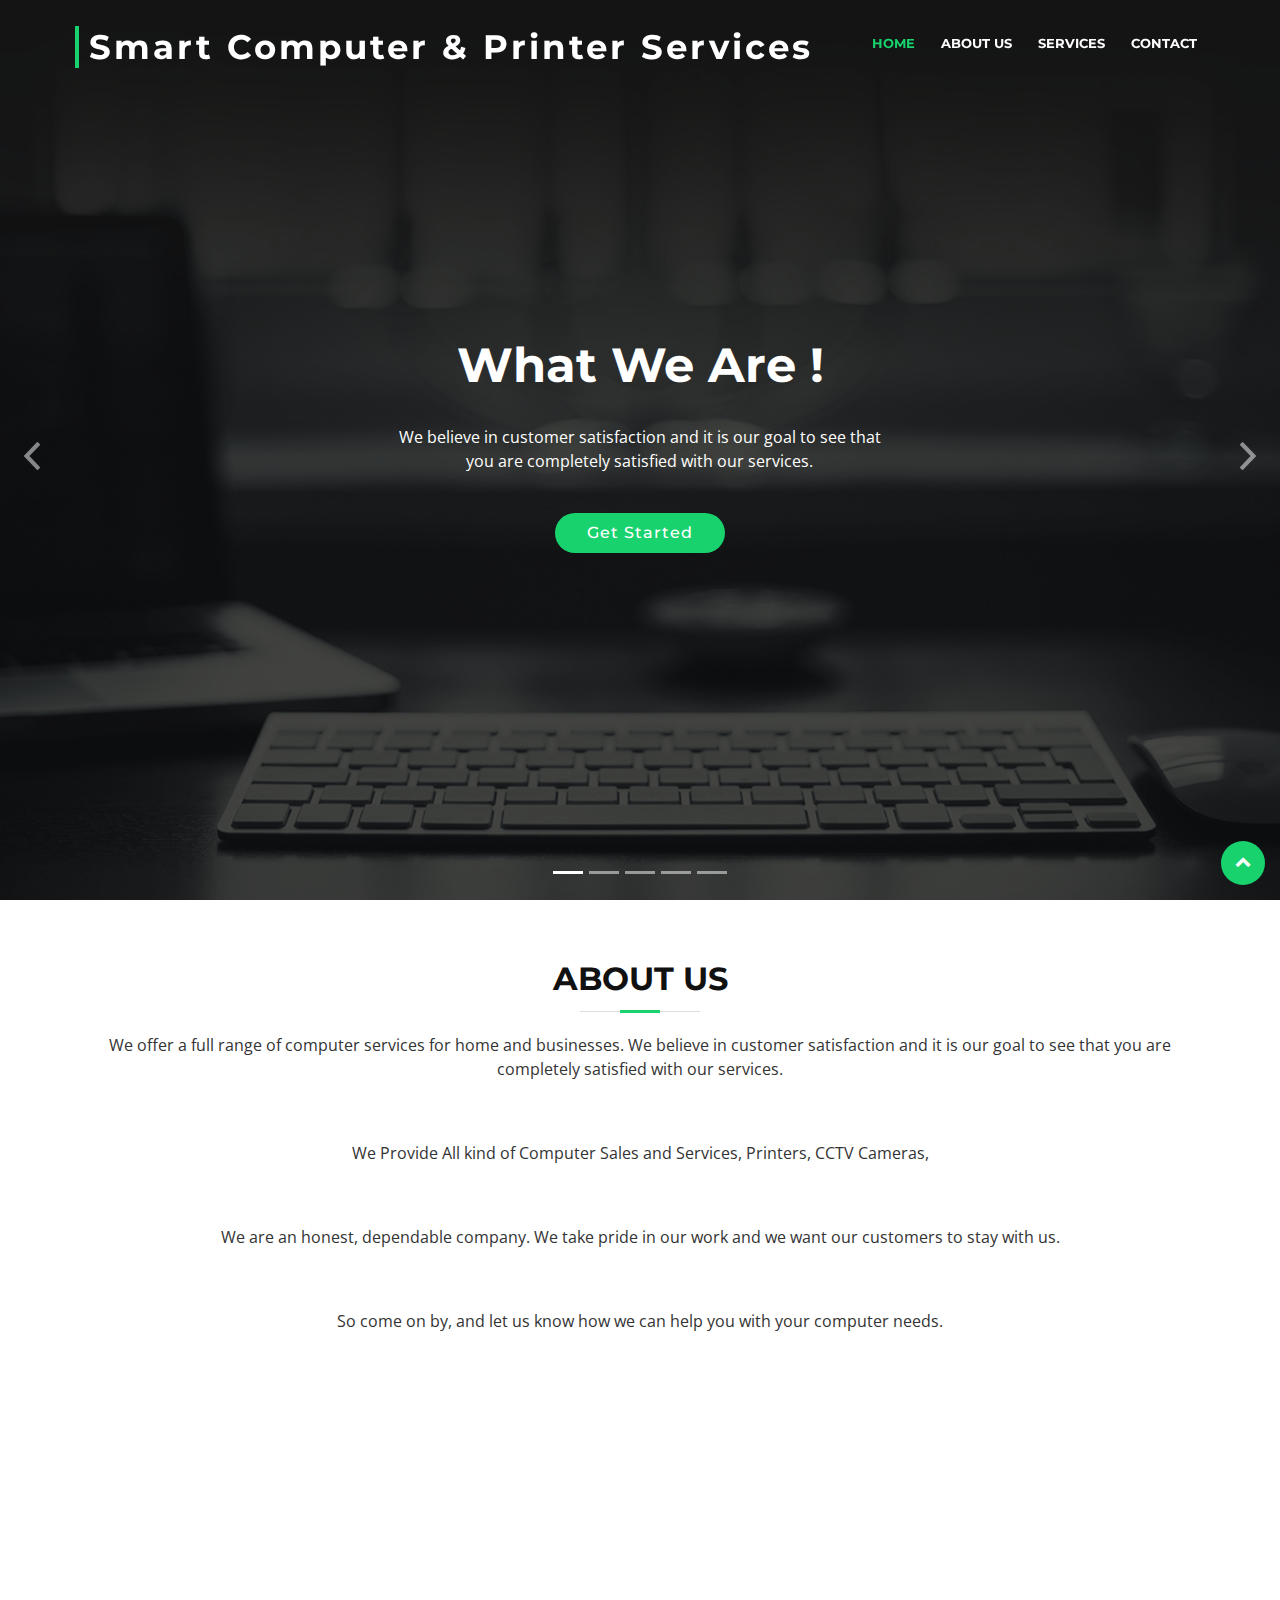
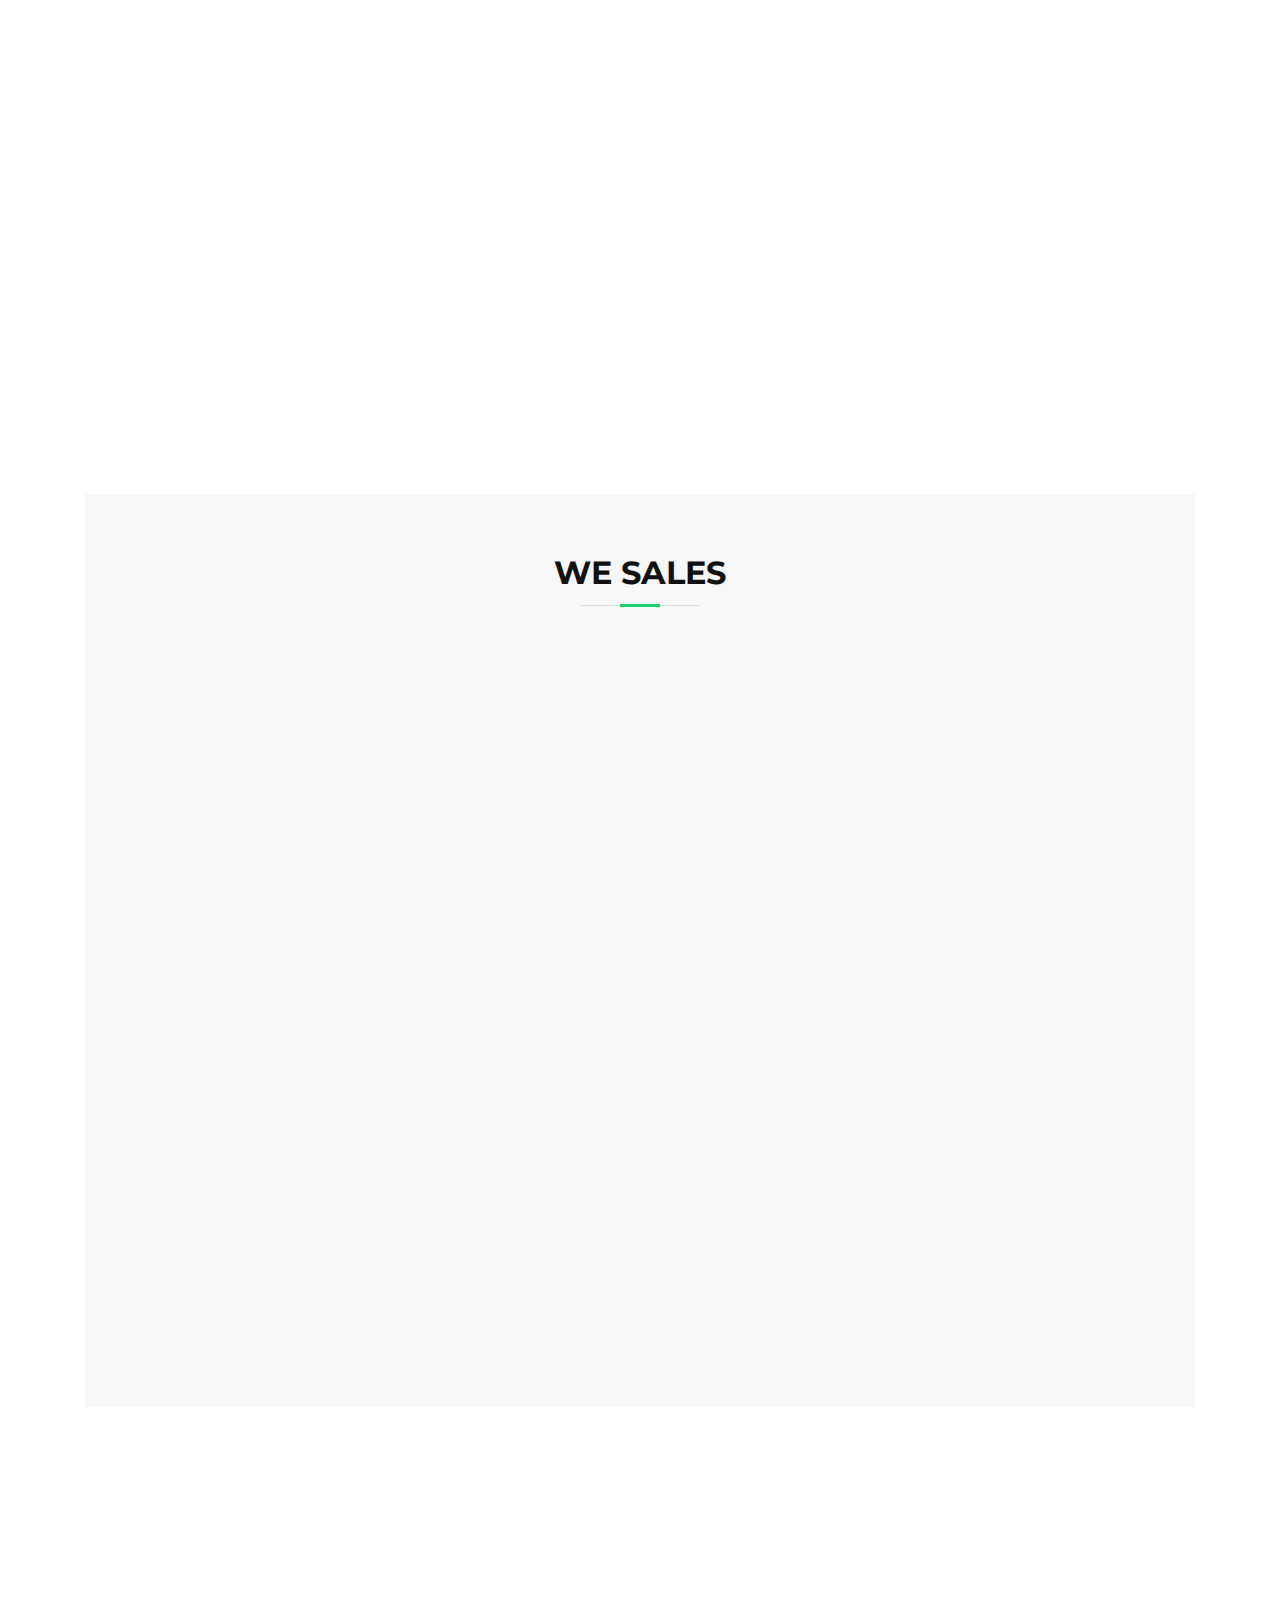
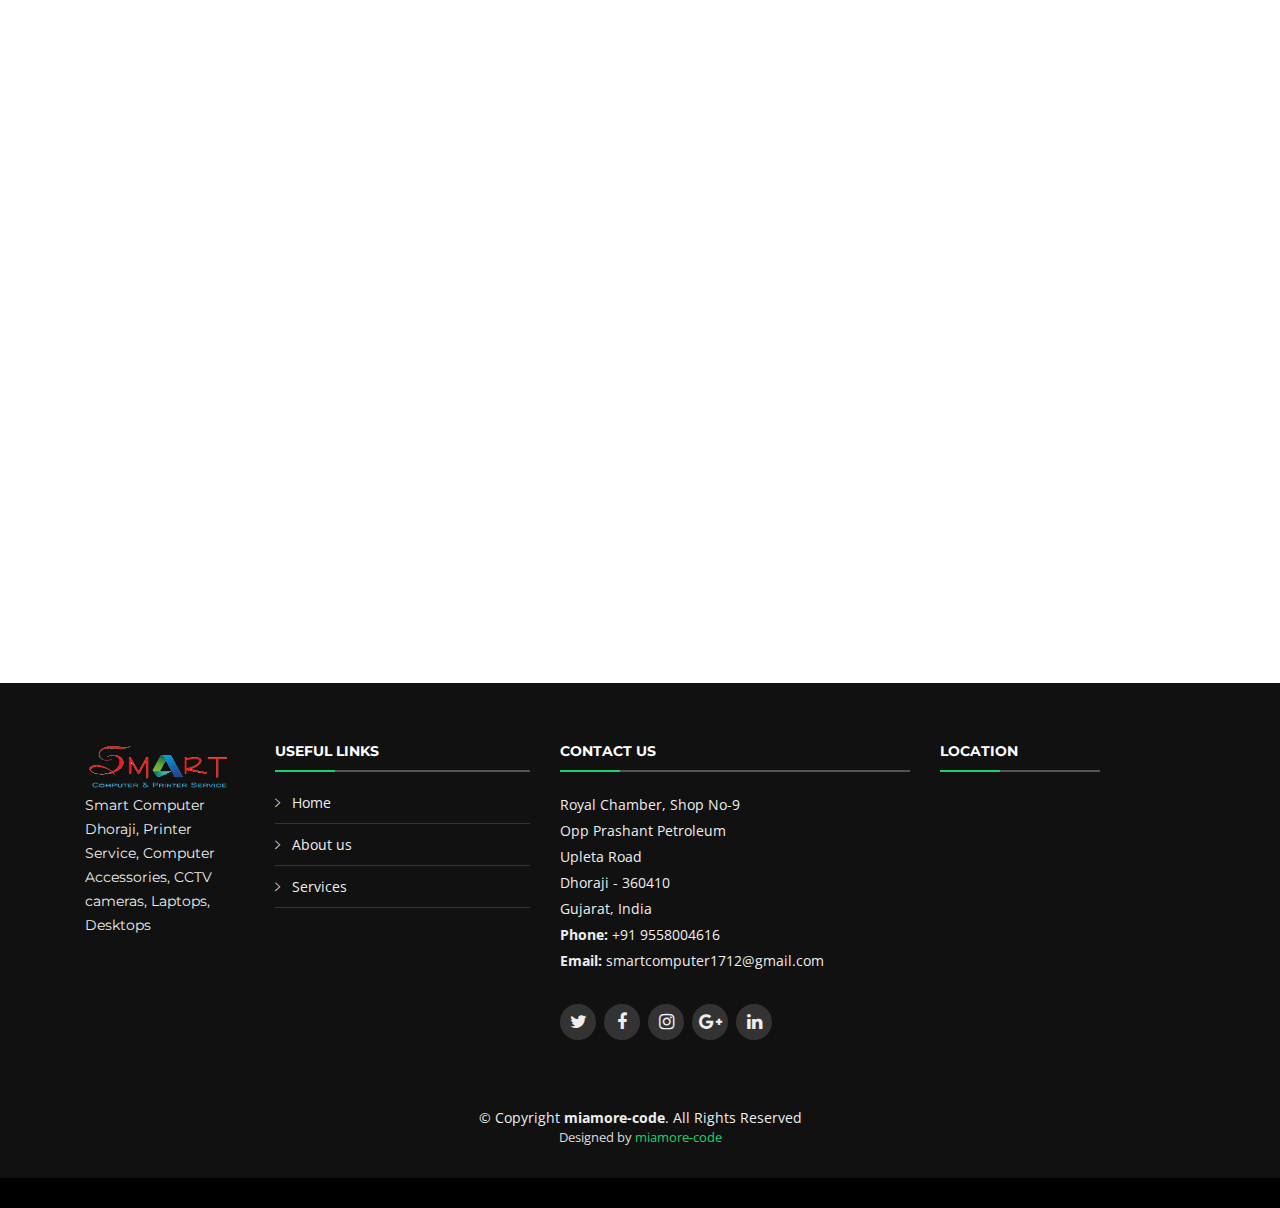
<file: index.html>
<!DOCTYPE html>
<html lang="en">
<head>
  <meta charset="utf-8">
  <title>Smart Computer Dhoraji - Sales and Services</title>
  <meta content="width=device-width, initial-scale=1.0" name="viewport">
  <meta content="Smart Computer Dhoraji, Printer Service, Computer Accessories, CCTV cameras, Laptops, Desktops" name="keywords">
  <meta content="We offer a full range of computer services, new desktop, laptop sales, printer services, sales all kind of computer peripherals, Printer Services Specialists, cartridge reffiling, CCTV camera sales and services." name="description">

  <!-- Favicons -->
  <link href="Images/icon.png" rel="icon">
  <link href="img/apple-touch-icon.png" rel="apple-touch-icon">

  <!-- Google Fonts -->
  <link href="https://fonts.googleapis.com/css?family=Open+Sans:300,300i,400,400i,700,700i|Montserrat:300,400,500,700" rel="stylesheet">

  <!-- Bootstrap CSS File -->
  <link href="lib/bootstrap/css/bootstrap.min.css" rel="stylesheet">

  <!-- Libraries CSS Files -->
  <link href="lib/font-awesome/css/font-awesome.min.css" rel="stylesheet">
  <link href="lib/animate/animate.min.css" rel="stylesheet">
  <link href="lib/ionicons/css/ionicons.min.css" rel="stylesheet">
  <link href="lib/owlcarousel/assets/owl.carousel.min.css" rel="stylesheet">
  <link href="lib/lightbox/css/lightbox.min.css" rel="stylesheet">

  <!-- Main Stylesheet File -->
  <link href="css/style.css" rel="stylesheet">

</head>

<body>

  <!--==========================
    Header
  ============================-->
  <header id="header">
    <div class="container-fluid">

      <div id="logo" class="pull-left">
        
        
        <!-- <a href="#intro"> <img style="height: 60px; width: 300px;" src="Images/title.png" alt="" title="" />  -->
        <h1><a href="#intro" class="scrollto">Smart Computer & Printer Services</a></h1>
      </div>

      <nav id="nav-menu-container">
        <ul class="nav-menu">
          <li class="menu-active"><a href="#intro">Home</a></li>
          <li><a href="#about">About Us</a></li>
          <li><a href="#services">Services</a></li>
          <!-- <li class="menu-has-children"><a href="">Drop Down</a>
            <ul>
              <li><a href="#">Drop Down 1</a></li>
              <li><a href="#">Drop Down 3</a></li>
              <li><a href="#">Drop Down 4</a></li>
              <li><a href="#">Drop Down 5</a></li>
            </ul>
          </li> -->
          <li><a href="#footer">Contact</a></li>
        </ul>
      </nav><!-- #nav-menu-container -->
    </div>
  </header><!-- #header -->

  <!--==========================
    Intro Section
  ============================-->
  <section id="intro">
    <div class="intro-container">
      <div id="introCarousel" class="carousel  slide carousel-fade" data-ride="carousel">

        <ol class="carousel-indicators"></ol>

        <div class="carousel-inner" role="listbox">

          <div class="carousel-item active">
            <div class="carousel-background"><img src="Images/slider1.jpg" alt=""></div>
            <div class="carousel-container">
              <div class="carousel-content">
                <h2>What We Are !</h2>
                <p>We believe in customer satisfaction and it is our goal to see that you are completely satisfied with our services.</p>
                <a href="#services" class="btn-get-started scrollto">Get Started</a>
              </div>
            </div>
          </div>

          <div class="carousel-item">
            <div class="carousel-background"><img src="Images/slider2.jpg" alt=""></div>
            <div class="carousel-container">
              <div class="carousel-content">
                <h2>What We Provide !</h2>
                <p>Troubleshooting and Repair</p>
                <p>Accessories</p>
                <p>Virus and Spyware Removal and Protection</p>
                <p>All Kind of Computer Sales and Services</p>
                <a href="#services" class="btn-get-started scrollto">Get Started</a>
              </div>
            </div>
          </div>

          <div class="carousel-item">
            <div class="carousel-background"><img src="Images/slider3.jpeg" alt=""></div>
            <div class="carousel-container">
              <div class="carousel-content">
                <h2>CCTV Cameras</h2>
                <p>We can install CCTV cameras for your Home and Office. Security needs..</p>
                <a href="#services" class="btn-get-started scrollto">Get Started</a>
              </div>
            </div>
          </div>

          <div class="carousel-item">
            <div class="carousel-background"><img src="Images/slider4.jpg" alt=""></div>
            <div class="carousel-container">
              <div class="carousel-content">
                <h2>Printer Services </h2>
                <p>We are the only one that can provide printer repair and service at your place. in the City..</p>
                <a href="#services" class="btn-get-started scrollto">Get Started</a>
              </div>
            </div>
          </div>

          <div class="carousel-item">
            <div class="carousel-background"><img src="img/intro-carousel/5.jpg" alt=""></div>
            <div class="carousel-container">
              <div class="carousel-content">
                <h2>Full Support</h2>
                <p>We Provide 24*7 support for our customers.</p>
                <a href="#services" class="btn-get-started scrollto">Get Started</a>
              </div>
            </div>
          </div>

        </div>

        <a class="carousel-control-prev" href="#introCarousel" role="button" data-slide="prev">
          <span class="carousel-control-prev-icon ion-chevron-left" aria-hidden="true"></span>
          <span class="sr-only">Previous</span>
        </a>

        <a class="carousel-control-next" href="#introCarousel" role="button" data-slide="next">
          <span class="carousel-control-next-icon ion-chevron-right" aria-hidden="true"></span>
          <span class="sr-only">Next</span>
        </a>

      </div>
    </div>
  </section><!-- #intro -->

  <main id="main">

    <!--==========================
      Featured Services Section
    ============================-->
    <!-- <section id="featured-services">
      <div class="container">
        <div class="row">

          <div class="col-lg-4 box">
            <i class="ion-ios-bookmarks-outline"></i>
            <h4 class="title"><a href="">Lorem Ipsum Delino</a></h4>
            <p class="description">Voluptatum deleniti atque corrupti quos dolores et quas molestias excepturi sint occaecati cupiditate non provident</p>
          </div>

          <div class="col-lg-4 box box-bg">
            <i class="ion-ios-stopwatch-outline"></i>
            <h4 class="title"><a href="">Dolor Sitema</a></h4>
            <p class="description">Minim veniam, quis nostrud exercitation ullamco laboris nisi ut aliquip ex ea commodo consequat tarad limino ata</p>
          </div>

          <div class="col-lg-4 box">
            <i class="ion-ios-heart-outline"></i>
            <h4 class="title"><a href="">Sed ut perspiciatis</a></h4>
            <p class="description">Duis aute irure dolor in reprehenderit in voluptate velit esse cillum dolore eu fugiat nulla pariatur</p>
          </div>

        </div>
      </div>
    </section>#featured-services -->

    <!--==========================
      About Us Section
    ============================-->
    <section id="about">
      <div class="container">

        <header class="section-header">
          <h3>About Us</h3>
          <p>We offer a full range of computer services for home and businesses. We believe in customer satisfaction and it is our goal to see that you are completely satisfied with our services.</p>
          <p> We Provide All kind of Computer Sales and Services, Printers, CCTV Cameras,</p>
          <p>We are an honest, dependable company.  We take pride in our work and we want our customers to stay with us.  </p>
          <p>So come on by, and let us know how we can help you with your computer needs. </p>
        </header>

        <!-- <div class="row about-cols">

          <div class="col-md-4 wow fadeInUp">
            <div class="about-col">
              <div class="img">
                <img src="img/about-mission.jpg" alt="" class="img-fluid">
                <div class="icon"><i class="ion-ios-speedometer-outline"></i></div>
              </div>
              <h2 class="title"><a href="#">Our Mission</a></h2>
              <p>
                Lorem ipsum dolor sit amet, consectetur elit, sed do eiusmod tempor ut labore et dolore magna aliqua. Ut enim ad minim veniam, quis nostrud exercitation ullamco laboris nisi ut aliquip ex ea commodo consequat.
              </p>
            </div>
          </div>

          <div class="col-md-4 wow fadeInUp" data-wow-delay="0.1s">
            <div class="about-col">
              <div class="img">
                <img src="img/about-plan.jpg" alt="" class="img-fluid">
                <div class="icon"><i class="ion-ios-list-outline"></i></div>
              </div>
              <h2 class="title"><a href="#">Our Plan</a></h2>
              <p>
                Sed ut perspiciatis unde omnis iste natus error sit voluptatem  doloremque laudantium, totam rem aperiam, eaque ipsa quae ab illo inventore veritatis et quasi architecto beatae vitae dicta sunt explicabo.
              </p>
            </div>
          </div>

          <div class="col-md-4 wow fadeInUp" data-wow-delay="0.2s">
            <div class="about-col">
              <div class="img">
                <img src="img/about-vision.jpg" alt="" class="img-fluid">
                <div class="icon"><i class="ion-ios-eye-outline"></i></div>
              </div>
              <h2 class="title"><a href="#">Our Vision</a></h2>
              <p>
                Nemo enim ipsam voluptatem quia voluptas sit aut odit aut fugit, sed quia magni dolores eos qui ratione voluptatem sequi nesciunt Neque porro quisquam est, qui dolorem ipsum quia dolor sit amet.
              </p>
            </div>
          </div>

        </div>

      </div>
    </section>#about -->

    <!--==========================
      Services Section
    ============================-->
    <section id="services">
      <div class="container">

        <header class="section-header wow fadeInUp">
          <h3>Services</h3>
          <p>We offer a full range of computer services, new desktop, laptop sales, printer services, sales all kind of computer peripherals, Printer Services Specialists, cartridge reffiling, CCTV camera sales and services.</p>
        </header>

        <div class="row">

          <div class="col-lg-4 col-md-6 box wow bounceInUp" data-wow-duration="1.4s">
            <div class="icon"><i class="ion-ios-analytics-outline"></i></div>
            <h4 class="title"><a href="">Virus and Spyware Removal and Protection</a></h4>
            <p class="description">We’ll quickly figure out what is causing your computer problems and determine the best options for getting your system back up and running. We have the quickest turn-around time in town.</p>
          </div>
          <div class="col-lg-4 col-md-6 box wow bounceInUp" data-wow-duration="1.4s">
            <div class="icon"><i class="ion-ios-bookmarks-outline"></i></div>
            <h4 class="title"><a href="">Troubleshooting and Repair</a></h4>
            <p class="description">We’ll quickly figure out what is causing your computer problems and determine the best options for getting your system back up and running. We have the quickest turn-around time in town.</p>
          </div>
          <div class="col-lg-4 col-md-6 box wow bounceInUp" data-wow-duration="1.4s">
            <div class="icon"><i class="ion-ios-paper-outline"></i></div>
            <h4 class="title"><a href="">Upgrades, Hardware and Software Installation</a></h4>
            <p class="description">Whether you’re ready for a brand new computer, or just need to update your system, SMART has everything you need</p>
          </div>
          <div class="col-lg-4 col-md-6 box wow bounceInUp" data-wow-delay="0.1s" data-wow-duration="1.4s">
            <div class="icon"><i class="ion-ios-speedometer-outline"></i></div>
            <h4 class="title"><a href="">CCTV Cameras</a></h4>
            <p class="description">We can install CCTV cameras for your security at workplace or at home, with satisfied services and maintainance</p>
          </div>
          <div class="col-lg-4 col-md-6 box wow bounceInUp" data-wow-delay="0.1s" data-wow-duration="1.4s">
            <div class="icon"><i class="ion-ios-barcode-outline"></i></div>
            <h4 class="title"><a href="">For Your Needs</a></h4>
            <p class="description">Smart Computer Services can help you get your computer up and running again. We have experience working with technology, including computers and their peripherals, printers, network equipment.</p>
          </div>
          <div class="col-lg-4 col-md-6 box wow bounceInUp" data-wow-delay="0.1s" data-wow-duration="1.4s">
            <div class="icon"><i class="ion-ios-people-outline"></i></div>
            <h4 class="title"><a href="">Web Development</a></h4>
            <p class="description">We can create websites for your Bussiness, Commercials, Personal Portfolio, and many other web development services.<a href="#"> Learn More </a> </p>
            
          </div>

        </div>

      </div>
    </section><!-- #services -->

    <!--==========================
      Call To Action Section
    ============================-->
    <!-- <section id="call-to-action" class="wow fadeIn">
      <div class="container text-center">
        <h3>Call To Action</h3>
        <p> Duis aute irure dolor in reprehenderit in voluptate velit esse cillum dolore eu fugiat nulla pariatur. Excepteur sint occaecat cupidatat non proident, sunt in culpa qui officia deserunt mollit anim id est laborum.</p>
        <a class="cta-btn" href="#">Call To Action</a>
      </div>
    </section> -->
    <!-- #call-to-action -->

    <!--==========================
      Skills Section
    ============================-->
    <!-- <section id="skills">
      <div class="container">

        <header class="section-header">
          <h3>Our Skills</h3>
          <p>Lorem ipsum dolor sit amet, consectetur adipiscing elit, sed do eiusmod tempor incididunt ut labore et dolore magna aliqua. Ut enim ad minim veniam, quis nostrud exercitation ullamco laboris nisi ut aliquip</p>
        </header>

        <div class="skills-content">

          <div class="progress">
            <div class="progress-bar bg-success" role="progressbar" aria-valuenow="100" aria-valuemin="0" aria-valuemax="100">
              <span class="skill">HTML <i class="val">100%</i></span>
            </div>
          </div>

          <div class="progress">
            <div class="progress-bar bg-info" role="progressbar" aria-valuenow="90" aria-valuemin="0" aria-valuemax="100">
              <span class="skill">CSS <i class="val">90%</i></span>
            </div>
          </div>

          <div class="progress">
            <div class="progress-bar bg-warning" role="progressbar" aria-valuenow="75" aria-valuemin="0" aria-valuemax="100">
              <span class="skill">JavaScript <i class="val">75%</i></span>
            </div>
          </div>

          <div class="progress">
            <div class="progress-bar bg-danger" role="progressbar" aria-valuenow="55" aria-valuemin="0" aria-valuemax="100">
              <span class="skill">Photoshop <i class="val">55%</i></span>
            </div>
          </div>

        </div>

      </div>
    </section>
 -->
    <!--==========================
      Facts Section
    ============================-->
    <!-- <section id="facts"  class="wow fadeIn">
      <div class="container">

        <header class="section-header">
          <h3>Facts</h3>
          <p>Sed ut perspiciatis unde omnis iste natus error sit voluptatem accusantium doloremque</p>
        </header>

        <div class="row counters">

  				<div class="col-lg-3 col-6 text-center">
            <span data-toggle="counter-up">274</span>
            <p>Clients</p>
  				</div>

          <div class="col-lg-3 col-6 text-center">
            <span data-toggle="counter-up">421</span>
            <p>Projects</p>
  				</div>

          <div class="col-lg-3 col-6 text-center">
            <span data-toggle="counter-up">1,364</span>
            <p>Hours Of Support</p>
  				</div>

          <div class="col-lg-3 col-6 text-center">
            <span data-toggle="counter-up">18</span>
            <p>Hard Workers</p>
  				</div>

  			</div>

        <div class="facts-img">
          <img src="img/facts-img.png" alt="" class="img-fluid">
        </div>

      </div>
    </section>
    
    #facts -->

    <!--==========================
      Portfolio Section
    ============================-->
    <section id="portfolio"  class="section-bg" >
      <div class="container">

        <header class="section-header">
          <h3 class="section-title">We Sales</h3>
        </header>

        <!-- <div class="row">
          <div class="col-lg-12">
            <ul id="portfolio-flters">
              <li data-filter="*" class="filter-active">Printers</li>
              <li data-filter=".filter-app">Computer Accessories</li>
              <li data-filter=".filter-card">CCTV Cameras</li>
              <li data-filter=".filter-web">Brand New Desktops and Laptops</li>
            </ul>
          </div>
        </div> -->

        <div class="row portfolio-container">

          <div class="col-lg-4 col-md-6 portfolio-item filter-app wow fadeInUp">
            <div class="portfolio-wrap">
              <figure>
                <img style="height: 250px;" src="Images/Printer2.jpg" class="img-fluid" alt="">
                <a href="Images/Printer2.jpg" data-lightbox="portfolio" data-title="App 1" class="link-preview" title="Preview"><i class="ion ion-eye"></i></a>
                
              </figure>

              <div class="portfolio-info">
                <h4>Printers</h4>
              </div>
            </div>
          </div>

          <div class="col-lg-4 col-md-6 portfolio-item filter-web wow fadeInUp" data-wow-delay="0.1s">
            <div class="portfolio-wrap">
              <figure>
                <img src="Images/Ace5.jpg" class="img-fluid" alt="">
                <a href="Images/Ace5.jpg" class="link-preview" data-lightbox="portfolio" data-title="Web 3" title="Preview"><i class="ion ion-eye"></i></a>

              </figure>

              <div class="portfolio-info">
                <h4>Computer Accessories</h4>
                
              </div>
            </div>
          </div>

          <div class="col-lg-4 col-md-6 portfolio-item filter-app wow fadeInUp" data-wow-delay="0.2s">
            <div class="portfolio-wrap">
              <figure>
                <img style="height: 250px;" src="Images/CC3.jpg" class="img-fluid" alt="">
                <a href="Images/CC3.jpg" class="link-preview" data-lightbox="portfolio" data-title="App 2" title="Preview"><i class="ion ion-eye"></i></a>
                
              </figure>

              <div class="portfolio-info">
                <h4> CCTV Cameras </h4>
                
              </div>
            </div>
          </div>

          <div class="col-lg-4 col-md-6 portfolio-item filter-card wow fadeInUp">
            <div class="portfolio-wrap">
              <figure>
                <img style="height: 250px; width: 350px;" src="Images/Desk2.jpg" class="img-fluid" alt="">
                <a href="Images/Desk2.jpg" class="link-preview" data-lightbox="portfolio" data-title="Card 2" title="Preview"><i class="ion ion-eye"></i></a>
                
              </figure>

              <div class="portfolio-info">
                <h4> Brand New Desktops </h4>
                </div>
            </div>
          </div>

          <div class="col-lg-4 col-md-6 portfolio-item filter-web wow fadeInUp" data-wow-delay="0.1s">
            <div class="portfolio-wrap">
              <figure>
                <img style="height: 250px;" src="Images/Lap2.png" class="img-fluid" alt="">
                <a href="Images/Lap2.png" class="link-preview" data-lightbox="portfolio" data-title="Web 2" title="Preview"><i class="ion ion-eye"></i></a>
                
              </figure>

              <div class="portfolio-info">
                <h4>Laptops</h4>
               
              </div>
            </div>
          </div>

          <div class="col-lg-4 col-md-6 portfolio-item filter-app wow fadeInUp" data-wow-delay="0.2s">
            <div class="portfolio-wrap">
              <figure>
                <img style="height: 250px;" src="Images/Soft2.jpg" class="img-fluid" alt="">
                <a href="Images/Soft2.jpg" class="link-preview" data-lightbox="portfolio" data-title="App 3" title="Preview"><i class="ion ion-eye"></i></a>
                
              </figure>

              <div class="portfolio-info">
                <h4>Anti-virus & Other Softwares</h4>
                
              </div>
            </div>
          </div>

         

        </div>

      </div>
    </section><!-- #portfolio -->

    <!--==========================
      Brand Section
    ============================-->
    <section id="clients" class="wow fadeInUp">
      <div class="container">

        <header class="section-header">
          <h3>Brands</h3>
        </header>

        <div class="owl-carousel clients-carousel">
          <img class="brn" src="brands/apple.gif" alt="">
          <img class="brn" src="brands/asus.jpg" alt="">
          <img class="brn" src="brands/dahua.png" alt="">
          <img class="brn" src="brands/dell.png" alt="">
          <img class="brn" src="brands/epson.jpg" alt="">
          <img class="brn" src="brands/hickvision.jpg" alt="">
          <img class="brn" src="brands/hp.png" alt="">
          <img class="brn" src="brands/intel.jpg" alt="">
          <img class="brn" src="brands/intex.jpeg" alt="">
          <img class="brn" src="brands/lenovo.jpg" alt="">
          <img class="brn" src="brands/logitech.jpg" alt="">
          <img class="brn" src="brands/microsoft.jpg" alt="">
          <img class="brn" src="brands/toshiba.png" alt="">
          <img class="brn" src="brands/vio.png" alt="">
        </div>

      </div>
    </section><!-- #brands -->

    

    <!--==========================
      Contact Section
    ============================-->
    <section id="contact" class="section-bg wow fadeInUp">
      <div class="container">

        <div class="section-header">
          <h3>Contact Us</h3>
        </div>

        <div class="row contact-info">

          <div class="col-md-4">
            <div class="contact-address">
              <i class="ion-ios-location-outline"></i>
              <h3>Address</h3>
              <address>Royal Chamber, Shop No-9, Opp Prashant Petroleum, Upleta Road, Dhoraji-360410, Gujarat, India </address>
            </div>
          </div>

          <div class="col-md-4">
            <div class="contact-phone">
              <i class="ion-ios-telephone-outline"></i>
              <h3>Phone Number</h3>
              <p><a href="tel:+155895548855">+91 9558004616</a></p>
            </div>
          </div>

          <div class="col-md-4">
            <div class="contact-email">
              <i class="ion-ios-email-outline"></i>
              <h3>Email</h3>
              <p><a href="mailto:smartcomputer1712@gmail.com">smartcomputer1712@gmail.com</a></p>
            </div>
          </div>

        </div>

       
      </div>
    </section><!-- #contact -->

  </main>

  <!--==========================
    Footer
  ============================-->
  <footer id="footer">
    <div class="footer-top">
      <div class="container">
        <div class="row">

          <div class="col-lg-2 col-md-5 footer-info">
            <img style="height: 50px; width: 150px;" src="Images/Logo.png">
            <p>Smart Computer Dhoraji, Printer Service, Computer Accessories, CCTV cameras, Laptops, Desktops</p>
          </div>

          <div class="col-lg-3 col-md-6 footer-links">
            <h4>Useful Links</h4>
            <ul>
              <li><i class="ion-ios-arrow-right"></i> <a href="#intro">Home</a></li>
              <li><i class="ion-ios-arrow-right"></i> <a href="#about">About us</a></li>
              <li><i class="ion-ios-arrow-right"></i> <a href="#services">Services</a></li>
             
            </ul>
          </div>

          <div class="col-lg-4 col-md-7 footer-contact">
            <h4>Contact Us</h4>
            <p>
              Royal Chamber, Shop No-9 <br>
              Opp Prashant Petroleum<br>
              Upleta Road <br>
              Dhoraji - 360410 <br>
              Gujarat, India <br>
              <strong>Phone:</strong> +91 9558004616<br>
              <strong>Email:</strong> smartcomputer1712@gmail.com<br>
            </p>

            <div class="social-links">
              <a href="#" class="twitter"><i class="fa fa-twitter"></i></a>
              <a href="#" class="facebook"><i class="fa fa-facebook"></i></a>
              <a href="#" class="instagram"><i class="fa fa-instagram"></i></a>
              <a href="#" class="google-plus"><i class="fa fa-google-plus"></i></a>
              <a href="#" class="linkedin"><i class="fa fa-linkedin"></i></a>
            </div>

          </div>

          <div class="col-lg-2 col-md-5 footer-newsletter">
            <h4>Location</h4>
            <iframe src="https://www.google.com/maps/embed?pb=!1m18!1m12!1m3!1d3706.241577005917!2d70.44274571408718!3d21.7321582856216!2m3!1f0!2f0!3f0!3m2!1i1024!2i768!4f13.1!3m3!1m2!1s0x39581f0134dea393%3A0xd93e2fca84d552f3!2sSmart+Computer+Dhoraji!5e0!3m2!1sen!2sin!4v1534787925256" width="300" height="250" frameborder="0" style="border:0" allowfullscreen></iframe>

        </div>
      </div>
    </div>

    <div class="container">
      <div class="copyright">
        &copy; Copyright <strong>miamore-code</strong>. All Rights Reserved
      </div>
      <div class="credits">
           Designed by <a href="#">miamore-code</a>
      </div>
    </div>
  </footer><!-- #footer -->

  <a href="#" class="back-to-top"><i class="fa fa-chevron-up"></i></a>

  <!-- JavaScript Libraries -->
  <script src="lib/jquery/jquery.min.js"></script>
  <script src="lib/jquery/jquery-migrate.min.js"></script>
  <script src="lib/bootstrap/js/bootstrap.bundle.min.js"></script>
  <script src="lib/easing/easing.min.js"></script>
  <script src="lib/superfish/hoverIntent.js"></script>
  <script src="lib/superfish/superfish.min.js"></script>
  <script src="lib/wow/wow.min.js"></script>
  <script src="lib/waypoints/waypoints.min.js"></script>
  <script src="lib/counterup/counterup.min.js"></script>
  <script src="lib/owlcarousel/owl.carousel.min.js"></script>
  <script src="lib/isotope/isotope.pkgd.min.js"></script>
  <script src="lib/lightbox/js/lightbox.min.js"></script>
  <script src="lib/touchSwipe/jquery.touchSwipe.min.js"></script>
  <!-- Contact Form JavaScript File -->
  <script src="contactform/contactform.js"></script>

  <!-- Template Main Javascript File -->
  <script src="js/main.js"></script>

</body>
</html>
</file>
<file: css/style.css>
/*
  Theme Name: BizPage
  Theme URL: https://bootstrapmade.com/bizpage-bootstrap-business-template/
  Author: BootstrapMade.com
  License: https://bootstrapmade.com/license/
*/
/*--------------------------------------------------------------
# General
--------------------------------------------------------------*/
body {
  background: #fff;
  color: #666666;
  font-family: "Open Sans", sans-serif;
}

a {
  color: #18d26e;
  transition: 0.5s;
}

a:hover, a:active, a:focus {
  color: #18d36e;
  outline: none;
  text-decoration: none;
}

p {
  padding: 0;
  margin: 0 0 30px 0;
}

h1, h2, h3, h4, h5, h6 {
  font-family: "Montserrat", sans-serif;
  font-weight: 400;
  margin: 0 0 20px 0;
  padding: 0;
}

/* Back to top button */
.back-to-top {
  position: fixed;
  display: none;
  background: #18d26e;
  color: #fff;
  display: inline-block;
  width: 44px;
  height: 44px;
  text-align: center;
  line-height: 1;
  font-size: 16px;
  border-radius: 50%;
  right: 15px;
  bottom: 15px;
  transition: background 0.5s;
  z-index: 11;
}

.back-to-top i {
  padding-top: 12px;
  color: #fff;
}

@media (max-width: 768px) {
  .back-to-top {
    bottom: 15px;
  }
}

/*--------------------------------------------------------------
# Header
--------------------------------------------------------------*/
#header {
  padding: 30px 0;
  height: 92px;
  position: fixed;
  left: 0;
  top: 0;
  right: 0;
  transition: all 0.5s;
  z-index: 997;
}

#header.header-scrolled {
  background: rgba(0, 0, 0, 0.9);
  padding: 20px 0;
  height: 72px;
  transition: all 0.5s;
}

#header #logo {
  float: left;
}

@media (min-width: 1024px) {
  #header #logo {
    padding-left: 60px;
  }
}

#header #logo h1 {
  font-size: 34px;
  margin: 0;
  padding: 0;
  line-height: 1;
  font-family: "Montserrat", sans-serif;
  font-weight: 700;
  letter-spacing: 3px;
}

#header #logo h1 a, #header #logo h1 a:hover {
  color: #fff;
  padding-left: 10px;
  border-left: 4px solid #18d26e;
}

#header #logo img {
  padding: 0;
  margin: 0;
  
}

@media (max-width: 768px) {
  #header #logo h1 {
    font-size: 28px;
  }
  #header #logo img {
    max-height: 40px;
  }
}

/*--------------------------------------------------------------
# Intro Section
--------------------------------------------------------------*/
#intro {
  display: table;
  width: 100%;
  height: 100vh;
  background: #000;
}

#intro .carousel-item {
  width: 100%;
  height: 100vh;
  background-size: cover;
  background-position: center;
  background-repeat: no-repeat;
}

#intro .carousel-item::before {
  content: '';
  background-color: rgba(0, 0, 0, 0.7);
  position: absolute;
  height: 100%;
  width: 100%;
  top: 0;
  right: 0;
  left: 0;
  bottom: 0;
}

#intro .carousel-container {
  display: flex;
  justify-content: center;
  align-items: center;
  position: absolute;
  bottom: 0;
  top: 0;
  left: 0;
  right: 0;
}

#intro .carousel-content {
  text-align: center;
}

#intro h2 {
  color: #fff;
  margin-bottom: 30px;
  font-size: 48px;
  font-weight: 700;
}

@media (max-width: 768px) {
  #intro h2 {
    font-size: 28px;
  }
}

#intro p {
  width: 80%;
  margin: 0 auto 30px auto;
  color: #fff;
}

@media (min-width: 1024px) {
  #intro p {
    width: 60%;
  }
}

#intro .carousel-fade .carousel-inner .carousel-item {
  -webkit-transition-property: opacity;
  transition-property: opacity;
}

#intro .carousel-fade .carousel-inner .carousel-item,
#intro .carousel-fade .carousel-inner .active.carousel-item-left,
#intro .carousel-fade .carousel-inner .active.carousel-item-right {
  opacity: 0;
}

#intro .carousel-fade .carousel-inner .active,
#intro .carousel-fade .carousel-inner .carousel-item-next.carousel-item-left,
#intro .carousel-fade .carousel-inner .carousel-item-prev.carousel-item-right {
  opacity: 1;
  transition: 0.5s;
}

#intro .carousel-fade .carousel-inner .carousel-item-next,
#intro .carousel-fade .carousel-inner .carousel-item-prev,
#intro .carousel-fade .carousel-inner .active.carousel-item-left,
#intro .carousel-fade .carousel-inner .active.carousel-item-right {
  left: 0;
  -webkit-transform: translate3d(0, 0, 0);
  transform: translate3d(0, 0, 0);
}

#intro .carousel-control-prev, #intro .carousel-control-next {
  width: 10%;
}

@media (min-width: 1024px) {
  #intro .carousel-control-prev, #intro .carousel-control-next {
    width: 5%;
  }
}

#intro .carousel-control-next-icon, #intro .carousel-control-prev-icon {
  background: none;
  font-size: 32px;
  line-height: 1;
}

#intro .carousel-indicators li {
  cursor: pointer;
}

#intro .btn-get-started {
  font-family: "Montserrat", sans-serif;
  font-weight: 500;
  font-size: 16px;
  letter-spacing: 1px;
  display: inline-block;
  padding: 8px 32px;
  border-radius: 50px;
  transition: 0.5s;
  margin: 10px;
  color: #fff;
  background: #18d26e;
}

#intro .btn-get-started:hover {
  background: #fff;
  color: #18d26e;
}

/*--------------------------------------------------------------
# Navigation Menu
--------------------------------------------------------------*/
/* Nav Menu Essentials */
.nav-menu, .nav-menu * {
  margin: 0;
  padding: 0;
  list-style: none;
}

.nav-menu ul {
  position: absolute;
  display: none;
  top: 100%;
  left: 0;
  z-index: 99;
}

.nav-menu li {
  position: relative;
  white-space: nowrap;
}

.nav-menu > li {
  float: left;
}

.nav-menu li:hover > ul,
.nav-menu li.sfHover > ul {
  display: block;
}

.nav-menu ul ul {
  top: 0;
  left: 100%;
}

.nav-menu ul li {
  min-width: 180px;
}

/* Nav Menu Arrows */
.sf-arrows .sf-with-ul {
  padding-right: 30px;
}

.sf-arrows .sf-with-ul:after {
  content: "\f107";
  position: absolute;
  right: 15px;
  font-family: FontAwesome;
  font-style: normal;
  font-weight: normal;
}

.sf-arrows ul .sf-with-ul:after {
  content: "\f105";
}

/* Nav Meu Container */
#nav-menu-container {
  float: right;
  margin: 0;
}

@media (min-width: 1024px) {
  #nav-menu-container {
    padding-right: 60px;
  }
}

@media (max-width: 768px) {
  #nav-menu-container {
    display: none;
  }
}

/* Nav Meu Styling */
.nav-menu a {
  padding: 0 8px 10px 8px;
  text-decoration: none;
  display: inline-block;
  color: #fff;
  font-family: "Montserrat", sans-serif;
  font-weight: 700;
  font-size: 13px;
  text-transform: uppercase;
  outline: none;
}

.nav-menu li:hover > a, .nav-menu > .menu-active > a {
  color: #18d26e;
}

.nav-menu > li {
  margin-left: 10px;
}

.nav-menu ul {
  margin: 4px 0 0 0;
  padding: 10px;
  box-shadow: 0px 0px 30px rgba(127, 137, 161, 0.25);
  background: #fff;
}

.nav-menu ul li {
  transition: 0.3s;
}

.nav-menu ul li a {
  padding: 10px;
  color: #333;
  transition: 0.3s;
  display: block;
  font-size: 13px;
  text-transform: none;
}

.nav-menu ul li:hover > a {
  color: #18d26e;
}

.nav-menu ul ul {
  margin: 0;
}

/* Mobile Nav Toggle */
#mobile-nav-toggle {
  position: fixed;
  right: 0;
  top: 0;
  z-index: 999;
  margin: 20px 20px 0 0;
  border: 0;
  background: none;
  font-size: 24px;
  display: none;
  transition: all 0.4s;
  outline: none;
  cursor: pointer;
}

#mobile-nav-toggle i {
  color: #fff;
}

@media (max-width: 768px) {
  #mobile-nav-toggle {
    display: inline;
  }
}

/* Mobile Nav Styling */
#mobile-nav {
  position: fixed;
  top: 0;
  padding-top: 18px;
  bottom: 0;
  z-index: 998;
  background: rgba(0, 0, 0, 0.8);
  left: -260px;
  width: 260px;
  overflow-y: auto;
  transition: 0.4s;
}

#mobile-nav ul {
  padding: 0;
  margin: 0;
  list-style: none;
}

#mobile-nav ul li {
  position: relative;
}

#mobile-nav ul li a {
  color: #fff;
  font-size: 13px;
  text-transform: uppercase;
  overflow: hidden;
  padding: 10px 22px 10px 15px;
  position: relative;
  text-decoration: none;
  width: 100%;
  display: block;
  outline: none;
  font-weight: 700;
  font-family: "Montserrat", sans-serif;
}

#mobile-nav ul li a:hover {
  color: #fff;
}

#mobile-nav ul li li {
  padding-left: 30px;
}

#mobile-nav ul .menu-has-children i {
  position: absolute;
  right: 0;
  z-index: 99;
  padding: 15px;
  cursor: pointer;
  color: #fff;
}

#mobile-nav ul .menu-has-children i.fa-chevron-up {
  color: #18d26e;
}

#mobile-nav ul .menu-has-children li a {
  text-transform: none;
}

#mobile-nav ul .menu-item-active {
  color: #18d26e;
}

#mobile-body-overly {
  width: 100%;
  height: 100%;
  z-index: 997;
  top: 0;
  left: 0;
  position: fixed;
  background: rgba(0, 0, 0, 0.7);
  display: none;
}

/* Mobile Nav body classes */
body.mobile-nav-active {
  overflow: hidden;
}

body.mobile-nav-active #mobile-nav {
  left: 0;
}

body.mobile-nav-active #mobile-nav-toggle {
  color: #fff;
}

/*--------------------------------------------------------------
# Sections
--------------------------------------------------------------*/
/* Sections Header
--------------------------------*/
.section-header h3 {
  font-size: 32px;
  color: #111;
  text-transform: uppercase;
  text-align: center;
  font-weight: 700;
  position: relative;
  padding-bottom: 15px;
}

.section-header h3::before {
  content: '';
  position: absolute;
  display: block;
  width: 120px;
  height: 1px;
  background: #ddd;
  bottom: 1px;
  left: calc(50% - 60px);
}

.section-header h3::after {
  content: '';
  position: absolute;
  display: block;
  width: 40px;
  height: 3px;
  background: #18d26e;
  bottom: 0;
  left: calc(50% - 20px);
}

.section-header p {
  text-align: center;
  padding-bottom: 30px;
  color: #333;
}

/* Section with background
--------------------------------*/
.section-bg {
  background: #f7f7f7;
}

/* Featured Services Section
--------------------------------*/
#featured-services {
  background: #000;
}

#featured-services .box {
  padding: 30px 20px;
}

#featured-services .box-bg {
  background-image: linear-gradient(0deg, #000000 0%, #242323 50%, #000000 100%);
}

#featured-services i {
  color: #18d26e;
  font-size: 48px;
  display: inline-block;
  line-height: 1;
}

#featured-services h4 {
  font-weight: 400;
  margin: 15px 0;
  font-size: 18px;
}

#featured-services h4 a {
  color: #fff;
}

#featured-services h4 a:hover {
  color: #18d26e;
}

#featured-services p {
  font-size: 14px;
  line-height: 24px;
  color: #fff;
  margin-bottom: 0;
}

/* About Us Section
--------------------------------*/
#about {
  background: url("../img/about-bg.jpg") center top no-repeat fixed;
  background-size: cover;
  padding: 60px 0 40px 0;
  position: relative;
}

#about::before {
  content: '';
  position: absolute;
  left: 0;
  right: 0;
  top: 0;
  bottom: 0;
  background: rgba(255, 255, 255, 0.92);
  z-index: 9;
}

#about .container {
  position: relative;
  z-index: 10;
}

#about .about-col {
  background: #fff;
  border-radius: 0 0 4px 4px;
  box-shadow: 0px 2px 12px rgba(0, 0, 0, 0.08);
  margin-bottom: 20px;
}

#about .about-col .img {
  position: relative;
}

#about .about-col .img img {
  border-radius: 4px 4px 0 0;
}

#about .about-col .icon {
  width: 64px;
  height: 64px;
  padding-top: 8px;
  text-align: center;
  position: absolute;
  background-color: #18d26e;
  border-radius: 50%;
  text-align: center;
  border: 4px solid #fff;
  left: calc( 50% - 32px);
  bottom: -30px;
  transition: 0.3s;
}

#about .about-col i {
  font-size: 36px;
  line-height: 1;
  color: #fff;
  transition: 0.3s;
}

#about .about-col:hover .icon {
  background-color: #fff;
}

#about .about-col:hover i {
  color: #18d26e;
}

#about .about-col h2 {
  color: #000;
  text-align: center;
  font-weight: 700;
  font-size: 20px;
  padding: 0;
  margin: 40px 0 12px 0;
}

#about .about-col h2 a {
  color: #000;
}

#about .about-col h2 a:hover {
  color: #18d26e;
}

#about .about-col p {
  font-size: 14px;
  line-height: 24px;
  color: #333;
  margin-bottom: 0;
  padding: 0 20px 20px 20px;
}

/* Services Section
--------------------------------*/
#services {
  background: #fff;
  background-size: cover;
  padding: 60px 0 40px 0;
}

#services .box {
  margin-bottom: 30px;
}

#services .icon {
  float: left;
}

#services .icon i {
  color: #18d26e;
  font-size: 36px;
  line-height: 1;
  transition: 0.5s;
}

#services .title {
  margin-left: 60px;
  font-weight: 700;
  margin-bottom: 15px;
  font-size: 18px;
}

#services .title a {
  color: #111;
}

#services .box:hover .title a {
  color: #18d26e;
}

#services .description {
  font-size: 14px;
  margin-left: 60px;
  line-height: 24px;
  margin-bottom: 0;
}

/* Call To Action Section
--------------------------------*/
#call-to-action {
  background: linear-gradient(rgba(0, 142, 99, 0.1), rgba(0, 0, 0, 0.1)), url(../img/call-to-action-bg.jpg) fixed center center;
  background-size: cover;
  padding: 60px 0;
}

#call-to-action h3 {
  color: #fff;
  font-size: 28px;
  font-weight: 700;
}

#call-to-action p {
  color: #fff;
}

#call-to-action .cta-btn {
  font-family: "Montserrat", sans-serif;
  text-transform: uppercase;
  font-weight: 500;
  font-size: 16px;
  letter-spacing: 1px;
  display: inline-block;
  padding: 8px 28px;
  border-radius: 25px;
  transition: 0.5s;
  margin-top: 10px;
  border: 2px solid #fff;
  color: #fff;
}

#call-to-action .cta-btn:hover {
  background: #18d26e;
  border: 2px solid #18d26e;
}

/* Call To Action Section
--------------------------------*/
#skills {
  padding: 60px 0;
}

#skills .progress {
  height: 35px;
  margin-bottom: 10px;
}

#skills .progress .skill {
  font-family: "Open Sans", sans-serif;
  line-height: 35px;
  padding: 0;
  margin: 0 0 0 20px;
  text-transform: uppercase;
}

#skills .progress .skill .val {
  float: right;
  font-style: normal;
  margin: 0 20px 0 0;
}

#skills .progress-bar {
  width: 1px;
  text-align: left;
  transition: .9s;
}

/* Facts Section
--------------------------------*/
#facts {
  background: url("../img/facts-bg.jpg") center top no-repeat fixed;
  background-size: cover;
  padding: 60px 0 0 0;
  position: relative;
}

#facts::before {
  content: '';
  position: absolute;
  left: 0;
  right: 0;
  top: 0;
  bottom: 0;
  background: rgba(255, 255, 255, 0.88);
  z-index: 9;
}

#facts .container {
  position: relative;
  z-index: 10;
}

#facts .counters span {
  font-family: "Montserrat", sans-serif;
  font-weight: bold;
  font-size: 48px;
  display: block;
  color: #18d26e;
}

#facts .counters p {
  padding: 0;
  margin: 0 0 20px 0;
  font-family: "Montserrat", sans-serif;
  font-size: 14px;
  color: #111;
}

#facts .facts-img {
  text-align: center;
  padding-top: 30px;
}

/* Portfolio Section
--------------------------------*/
#portfolio {
  padding: 60px 0;
}

#portfolio #portfolio-flters {
  padding: 0;
  margin: 5px 0 35px 0;
  list-style: none;
  text-align: center;
}

#portfolio #portfolio-flters li {
  cursor: pointer;
  margin: 15px 15px 15px 0;
  display: inline-block;
  padding: 10px 20px;
  font-size: 12px;
  line-height: 20px;
  color: #666666;
  border-radius: 4px;
  text-transform: uppercase;
  background: #fff;
  margin-bottom: 5px;
  transition: all 0.3s ease-in-out;
}

#portfolio #portfolio-flters li:hover, #portfolio #portfolio-flters li.filter-active {
  background: #18d26e;
  color: #fff;
}

#portfolio #portfolio-flters li:last-child {
  margin-right: 0;
}

#portfolio .portfolio-wrap {
  box-shadow: 0px 2px 12px rgba(0, 0, 0, 0.08);
  transition: 0.3s;
}

#portfolio .portfolio-wrap:hover {
  box-shadow: 0px 4px 14px rgba(0, 0, 0, 0.16);
}

#portfolio .portfolio-item {
  position: relative;
  height: 360px;
  overflow: hidden;
}

#portfolio .portfolio-item figure {
  background: #000;
  overflow: hidden;
  height: 240px;
  position: relative;
  border-radius: 4px 4px 0 0;
  margin: 0;
}

#portfolio .portfolio-item figure:hover img {
  opacity: 0.4;
  transition: 0.3s;
}

#portfolio .portfolio-item figure .link-preview, #portfolio .portfolio-item figure .link-details {
  position: absolute;
  display: inline-block;
  opacity: 0;
  line-height: 1;
  text-align: center;
  width: 36px;
  height: 36px;
  background: #fff;
  border-radius: 50%;
  transition: 0.2s linear;
}

.brn
{
  height: 150px;
  width: 250px;
  margin-left: 5px;
}


#portfolio .portfolio-item figure .link-preview i, #portfolio .portfolio-item figure .link-details i {
  padding-top: 6px;
  font-size: 22px;
  color: #333;
}

#portfolio .portfolio-item figure .link-preview:hover, #portfolio .portfolio-item figure .link-details:hover {
  background: #18d26e;
}

#portfolio .portfolio-item figure .link-preview:hover i, #portfolio .portfolio-item figure .link-details:hover i {
  color: #fff;
}

#portfolio .portfolio-item figure .link-preview {
  left: calc(50% - 38px);
  top: calc(50% - 18px);
}

#portfolio .portfolio-item figure .link-details {
  right: calc(50% - 38px);
  top: calc(50% - 18px);
}

#portfolio .portfolio-item figure:hover .link-preview {
  opacity: 1;
  left: calc(50% - 44px);
}

#portfolio .portfolio-item figure:hover .link-details {
  opacity: 1;
  right: calc(50% - 44px);
}

#portfolio .portfolio-item .portfolio-info {
  background: #fff;
  text-align: center;
  padding: 30px;
  height: 90px;
  border-radius: 0 0 3px 3px;
}

#portfolio .portfolio-item .portfolio-info h4 {
  font-size: 18px;
  line-height: 1px;
  font-weight: 700;
  margin-bottom: 18px;
  padding-bottom: 0;
}

#portfolio .portfolio-item .portfolio-info h4 a {
  color: #333;
}

#portfolio .portfolio-item .portfolio-info h4 a:hover {
  color: #18d26e;
}

#portfolio .portfolio-item .portfolio-info p {
  padding: 0;
  margin: 0;
  color: #b8b8b8;
  font-weight: 500;
  font-size: 14px;
  text-transform: uppercase;
}

/* Clients Section
--------------------------------*/
#clients {
  padding: 60px 0;
}

#clients img {
  max-width: 100%;
  opacity: 0.5;
  transition: 0.3s;
  padding: 15px 0;
}

#clients img:hover {
  opacity: 1;
}

#clients .owl-nav, #clients .owl-dots {
  margin-top: 5px;
  text-align: center;
}

#clients .owl-dot {
  display: inline-block;
  margin: 0 5px;
  width: 12px;
  height: 12px;
  border-radius: 50%;
  background-color: #ddd;
}

#clients .owl-dot.active {
  background-color: #18d26e;
}

/* Testimonials Section
--------------------------------*/
#testimonials {
  padding: 60px 0;
}

#testimonials .section-header {
  margin-bottom: 40px;
}

#testimonials .testimonial-item {
  text-align: center;
}

#testimonials .testimonial-item .testimonial-img {
  width: 120px;
  border-radius: 50%;
  border: 4px solid #fff;
  margin: 0 auto;
}

#testimonials .testimonial-item h3 {
  font-size: 20px;
  font-weight: bold;
  margin: 10px 0 5px 0;
  color: #111;
}

#testimonials .testimonial-item h4 {
  font-size: 14px;
  color: #999;
  margin: 0 0 15px 0;
}

#testimonials .testimonial-item .quote-sign-left {
  margin-top: -15px;
  padding-right: 10px;
  display: inline-block;
  width: 37px;
}

#testimonials .testimonial-item .quote-sign-right {
  margin-bottom: -15px;
  padding-left: 10px;
  display: inline-block;
  max-width: 100%;
  width: 37px;
}

#testimonials .testimonial-item p {
  font-style: italic;
  margin: 0 auto 15px auto;
}

@media (min-width: 992px) {
  #testimonials .testimonial-item p {
    width: 80%;
  }
}

#testimonials .owl-nav, #testimonials .owl-dots {
  margin-top: 5px;
  text-align: center;
}

#testimonials .owl-dot {
  display: inline-block;
  margin: 0 5px;
  width: 12px;
  height: 12px;
  border-radius: 50%;
  background-color: #ddd;
}

#testimonials .owl-dot.active {
  background-color: #18d26e;
}

/* Team Section
--------------------------------*/
#team {
  background: #fff;
  padding: 60px 0;
}

#team .member {
  text-align: center;
  margin-bottom: 20px;
  background: #000;
  position: relative;
}

#team .member .member-info {
  opacity: 0;
  display: flex;
  justify-content: center;
  align-items: center;
  position: absolute;
  bottom: 0;
  top: 0;
  left: 0;
  right: 0;
  transition: 0.2s;
}

#team .member .member-info-content {
  margin-top: -50px;
  transition: margin 0.2s;
}

#team .member:hover .member-info {
  background: rgba(0, 0, 0, 0.7);
  opacity: 1;
  transition: 0.4s;
}

#team .member:hover .member-info-content {
  margin-top: 0;
  transition: margin 0.4s;
}

#team .member h4 {
  font-weight: 700;
  margin-bottom: 2px;
  font-size: 18px;
  color: #fff;
}

#team .member span {
  font-style: italic;
  display: block;
  font-size: 13px;
  color: #fff;
}

#team .member .social {
  margin-top: 15px;
}

#team .member .social a {
  transition: none;
  color: #fff;
}

#team .member .social a:hover {
  color: #18d26e;
}

#team .member .social i {
  font-size: 18px;
  margin: 0 2px;
}

/* Contact Section
--------------------------------*/
#contact {
  padding: 60px 0;
}

#contact .contact-info {
  margin-bottom: 20px;
  text-align: center;
}

#contact .contact-info i {
  font-size: 48px;
  display: inline-block;
  margin-bottom: 10px;
  color: #18d26e;
}

#contact .contact-info address, #contact .contact-info p {
  margin-bottom: 0;
  color: #000;
}

#contact .contact-info h3 {
  font-size: 18px;
  margin-bottom: 15px;
  font-weight: bold;
  text-transform: uppercase;
  color: #999;
}

#contact .contact-info a {
  color: #000;
}

#contact .contact-info a:hover {
  color: #18d26e;
}

#contact .contact-address, #contact .contact-phone, #contact .contact-email {
  margin-bottom: 20px;
}

@media (min-width: 768px) {
  #contact .contact-address, #contact .contact-phone, #contact .contact-email {
    padding: 20px 0;
  }
}

@media (min-width: 768px) {
  #contact .contact-phone {
    border-left: 1px solid #ddd;
    border-right: 1px solid #ddd;
  }
}

#contact .form #sendmessage {
  color: #18d26e;
  border: 1px solid #18d26e;
  display: none;
  text-align: center;
  padding: 15px;
  font-weight: 600;
  margin-bottom: 15px;
}

#contact .form #errormessage {
  color: red;
  display: none;
  border: 1px solid red;
  text-align: center;
  padding: 15px;
  font-weight: 600;
  margin-bottom: 15px;
}

#contact .form #sendmessage.show, #contact .form #errormessage.show, #contact .form .show {
  display: block;
}

#contact .form .validation {
  color: red;
  display: none;
  margin: 0 0 20px;
  font-weight: 400;
  font-size: 13px;
}

#contact .form input, #contact .form textarea {
  padding: 10px 14px;
  border-radius: 0;
  box-shadow: none;
  font-size: 15px;
}

#contact .form button[type="submit"] {
  background: #18d26e;
  border: 0;
  padding: 10px 30px;
  color: #fff;
  transition: 0.4s;
  cursor: pointer;
}

#contact .form button[type="submit"]:hover {
  background: #13a456;
}

/*--------------------------------------------------------------
# Footer
--------------------------------------------------------------*/
#footer {
  background: #000;
  padding: 0 0 30px 0;
  color: #eee;
  font-size: 14px;
}

#footer .footer-top {
  background: #111;
  padding: 60px 0 30px 0;
}

#footer .footer-top .footer-info {
  margin-bottom: 30px;
}

#footer .footer-top .footer-info h3 {
  font-size: 34px;
  margin: 0 0 20px 0;
  padding: 2px 0 2px 10px;
  line-height: 1;
  font-family: "Montserrat", sans-serif;
  font-weight: 700;
  letter-spacing: 3px;
  border-left: 4px solid #18d26e;
}

#footer .footer-top .footer-info p {
  font-size: 14px;
  line-height: 24px;
  margin-bottom: 0;
  font-family: "Montserrat", sans-serif;
  color: #eee;
}

#footer .footer-top .social-links a {
  font-size: 18px;
  display: inline-block;
  background: #333;
  color: #eee;
  line-height: 1;
  padding: 8px 0;
  margin-right: 4px;
  border-radius: 50%;
  text-align: center;
  width: 36px;
  height: 36px;
  transition: 0.3s;
}

#footer .footer-top .social-links a:hover {
  background: #18d26e;
  color: #fff;
}

#footer .footer-top h4 {
  font-size: 14px;
  font-weight: bold;
  color: #fff;
  text-transform: uppercase;
  position: relative;
  padding-bottom: 12px;
}

#footer .footer-top h4::before, #footer .footer-top h4::after {
  content: '';
  position: absolute;
  left: 0;
  bottom: 0;
  height: 2px;
}

#footer .footer-top h4::before {
  right: 0;
  background: #555;
}

#footer .footer-top h4::after {
  background: #18d26e;
  width: 60px;
}

#footer .footer-top .footer-links {
  margin-bottom: 30px;
}

#footer .footer-top .footer-links ul {
  list-style: none;
  padding: 0;
  margin: 0;
}

#footer .footer-top .footer-links ul i {
  padding-right: 8px;
  color: #ddd;
}

#footer .footer-top .footer-links ul li {
  border-bottom: 1px solid #333;
  padding: 10px 0;
}

#footer .footer-top .footer-links ul li:first-child {
  padding-top: 0;
}

#footer .footer-top .footer-links ul a {
  color: #eee;
}

#footer .footer-top .footer-links ul a:hover {
  color: #18d26e;
}

#footer .footer-top .footer-contact {
  margin-bottom: 30px;
}

#footer .footer-top .footer-contact p {
  line-height: 26px;
}

#footer .footer-top .footer-newsletter {
  margin-bottom: 30px;
}

#footer .footer-top .footer-newsletter input[type="email"] {
  border: 0;
  padding: 6px 8px;
  width: 65%;
}

#footer .footer-top .footer-newsletter input[type="submit"] {
  background: #18d26e;
  border: 0;
  width: 35%;
  padding: 6px 0;
  text-align: center;
  color: #fff;
  transition: 0.3s;
  cursor: pointer;
}

#footer .footer-top .footer-newsletter input[type="submit"]:hover {
  background: #13a456;
}

#footer .copyright {
  text-align: center;
  padding-top: 30px;
}

#footer .credits {
  text-align: center;
  font-size: 13px;
  color: #ddd;
}
</file>
